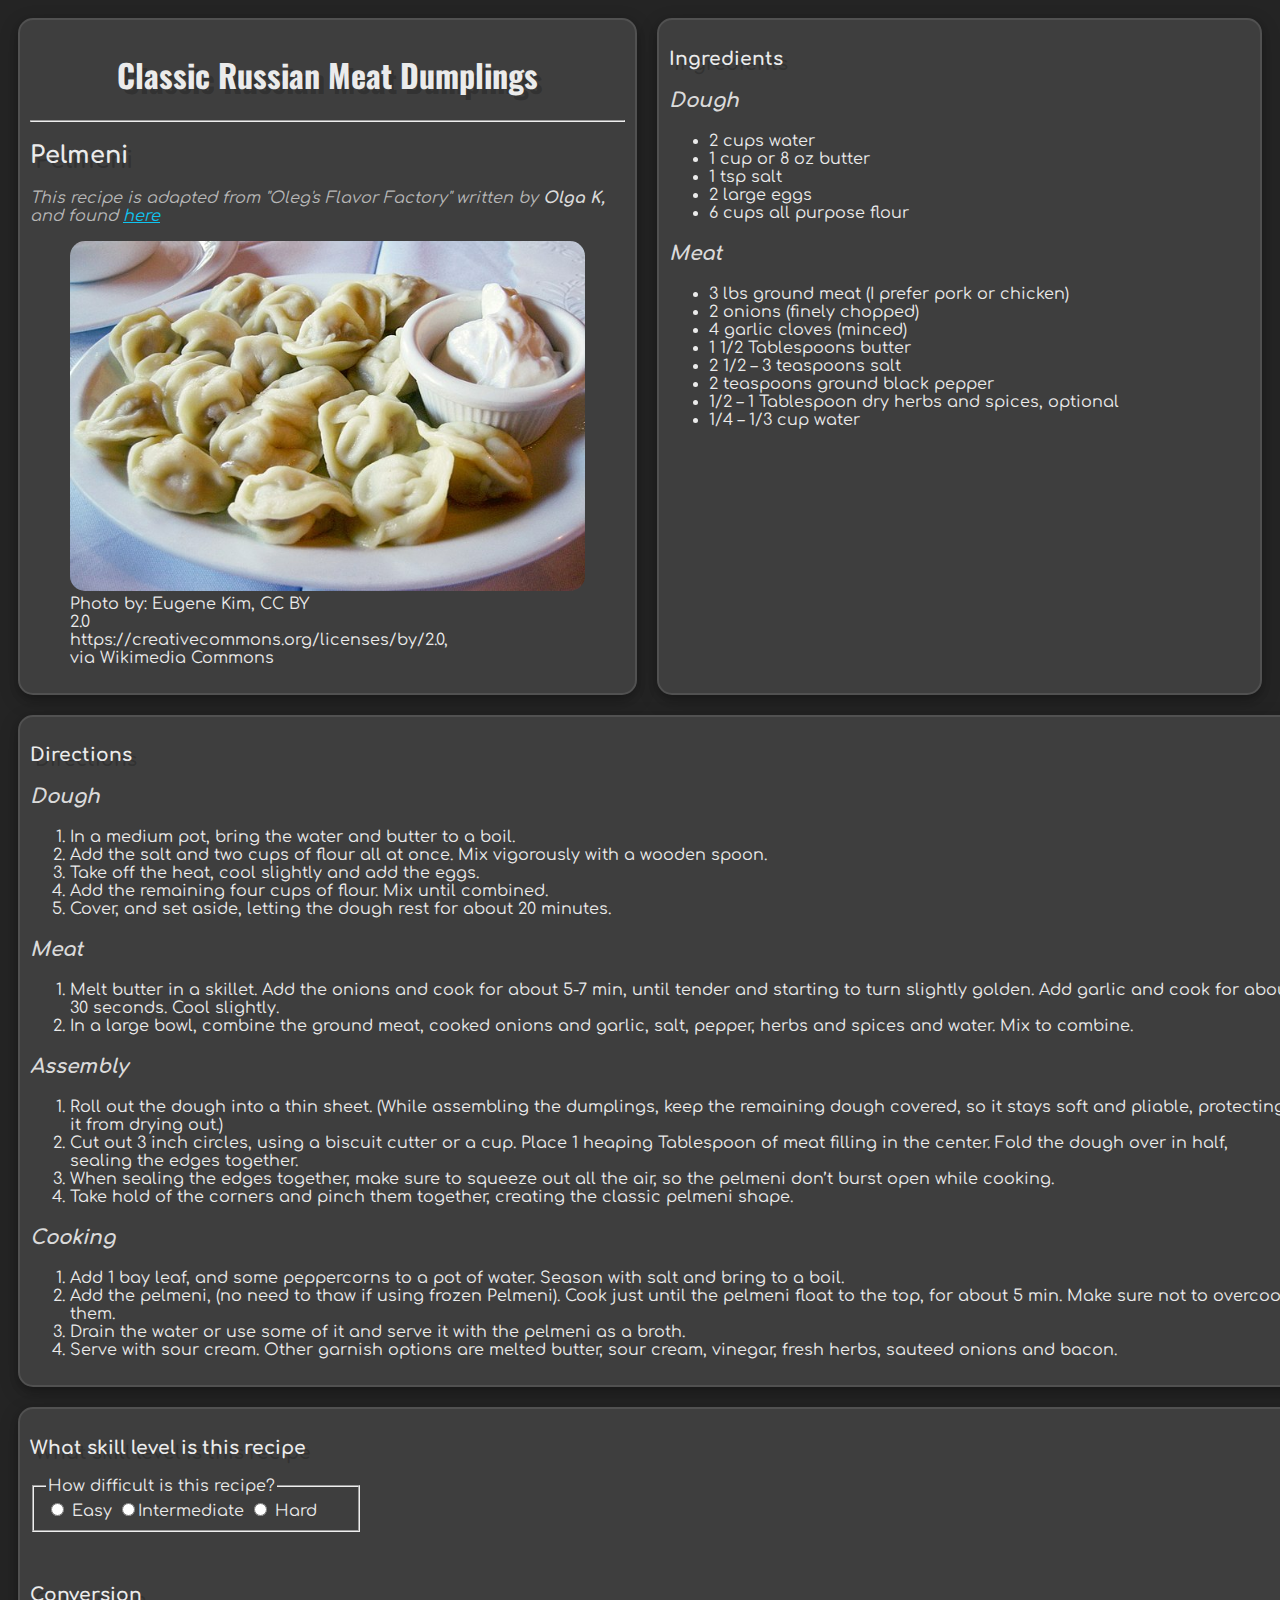
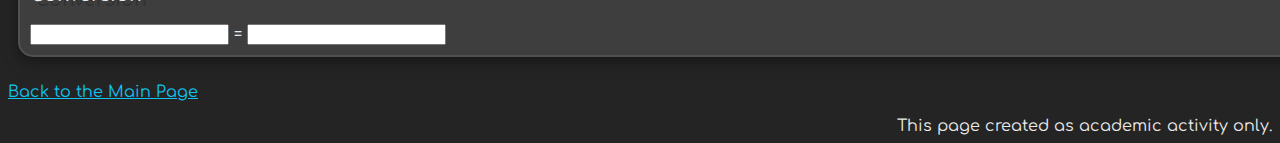
<file: html/index.html>
<!DOCTYPE html>
<html lang="en">
  <head>
    <meta charset="utf-8">
    <meta name="viewport" content="width=device-width">
    <title>harrisons-pelmeni-recipe</title>
    <link href='../css/style.css' rel="stylesheet">
    <link rel="stylesheet" href="https://fonts.googleapis.com/css?family=comfortaa"/>
    <link rel="stylesheet" href="https://fonts.googleapis.com/css?family=Oswald"/>
  </head>
  <body>
    <!--
      <ul>
        <li>headerimage</li>
        <li>RBox</li>
        <li><risde></li>
        <columnspacer>
        <li><head></li>
        <li><body></li>
        <li><p></li>
        <li><li></li>
        <li><div></li>
        <li><ul></li>
        <li><ol></li>
        <li><h1></li>
        <li><h2></li>
        <li><h3></li>
        <li><img></li>
        <li>a</li>
      </ul>
      !-->
    <div class="rside">
      <div class="RBox">
        <h1>Classic Russian Meat Dumplings</h1>
        <hr>
        <h2>Pelmeni</h2>
        <p><i>This recipe is adapted from "Oleg's Flavor Factory" written by <strong>Olga K, </strong> and found <a href = https://www.olgasflavorfactory.com/autumn-favorites/pelmeni>here</a></i></p>
        <figure>
          <img src="../images/pelmeni-russian.jpg" id="headerimage" style="height:350px;" alt="picture of pelmeni served with a side of sour cream">
          <figcaption style="width: 250px">Photo by: Eugene Kim, CC BY 2.0 https://creativecommons.org/licenses/by/2.0, via Wikimedia Commons</figcaption>
        </figure>
      </div>
      <div class="RBox">
        <h3>Ingredients</h3>
        <p class="Dtitle"><i><strong>Dough</strong></i></p>
        <ul>
          <li>2 cups water</li>
          <li>1 cup or 8 oz butter</li>
          <li>1 tsp salt</li>
          <li>2 large eggs</li>
          <li>6 cups all purpose flour</li>
        </ul>
        <p class="Dtitle"><i><strong>Meat</strong></i></p>
        <ul>
          <li>3 lbs ground meat (I prefer pork or chicken)</li>
          <li>2 onions (finely chopped)</li>
          <li>4 garlic cloves (minced)</li>
          <li>1 1/2 Tablespoons butter</li>
          <li>2 1/2 – 3 teaspoons salt</li>
          <li>2 teaspoons ground black pepper</li>
          <li>1/2 – 1 Tablespoon dry herbs and spices, optional</li>
          <li>1/4 – 1/3 cup water</li>
        </ul>
      </div> 
    </div>
    <div class=columnspacer>
      <div class="RBox dirgrid"> 
        <div class="element1">
        <h3>Directions</h3>
        <p class="Dtitle"><i><strong>Dough</strong></i></p>
        <ol>
          <li>In a medium pot, bring the water and butter to a boil.</li>
          <li>Add the salt and two cups of flour all at once. Mix vigorously with a wooden spoon.</li>
          <li>Take off the heat, cool slightly and add the eggs.</li>
          <li>Add the remaining four cups of flour. Mix until combined.</li>
          <li>Cover, and set aside, letting the dough rest for about 20 minutes.</li>
        </ol>
        </div>
        <div class="element2">
        <p class="Dtitle"><i><strong>Meat</strong></i></p>
        <ol>
          <li>Melt butter in a skillet. Add the onions and cook for about 5-7 min, until tender and starting to turn slightly golden. Add garlic and cook for about 30 seconds. Cool slightly.</li>
          <li>In a large bowl, combine the ground meat, cooked onions and garlic, salt, pepper, herbs and spices and water. Mix to combine.</li>
        </ol>
        </div>
        <div class="element3">
        <p class="Dtitle"><i><strong>Assembly</strong></i></p>
        <ol>
          <li>Roll out the dough into a thin sheet. (While assembling the dumplings, keep the remaining dough covered, so it stays soft and pliable, protecting it from drying out.)</li>
          <li>Cut out 3 inch circles, using a biscuit cutter or a cup. Place 1 heaping Tablespoon of meat filling in the center. Fold the dough over in half, sealing the edges together.</li>
          <li>When sealing the edges together, make sure to squeeze out all the air, so the pelmeni don’t burst open while cooking.</li>
          <li>Take hold of the corners and pinch them together, creating the classic pelmeni shape.</li>
        </ol>
        </div>
        <div class="element4">
        <p class="Dtitle"><i><strong>Cooking</strong></i></p>
        <ol>
          <li>Add 1 bay leaf, and some peppercorns to a pot of water. Season with salt and bring to a boil.</li>
          <li>Add the pelmeni, (no need to thaw if using frozen Pelmeni).  Cook just until the pelmeni float to the top, for about 5 min. Make sure not to overcook them.</li>
          <li>Drain the water or use some of it and serve it with the pelmeni as a broth.</li>
          <li>Serve with  sour cream. Other garnish options are melted butter, sour cream, vinegar, fresh herbs, sauteed onions and bacon.</li>
        </ol>
        </div>
      </div>
        <div class="RBox dirgrid">
          <div class="element1">
            <h3 class="rate">What skill level is this recipe</h3>
            <fieldset style="width: 300px;">
              <legend>How difficult is this recipe?</legend>
                <input type="radio" id="easy" name="easy"> Easy
                <input type="radio" id="med" name="med">Intermediate
                <input type="radio" id="hard" name="hard"> Hard
            </fieldset>
            <p>&nbsp;</p>
          </div>
          <div class="element2">
            <h3>Conversion</h3>
            <input class="inputtext" type="text" id="tblspn" name ="tblspn">
            =
            <input class="inputtext" type="text" id="cups" name="cups">
          </div>
        </div>
      <div>
        <p><a href="../html/index.html">Back to the Main Page</a></p>
        <span style="float:right;">This page created as academic activity only.</span>
      </div>
    </div>
  </body>
</html>
</file>
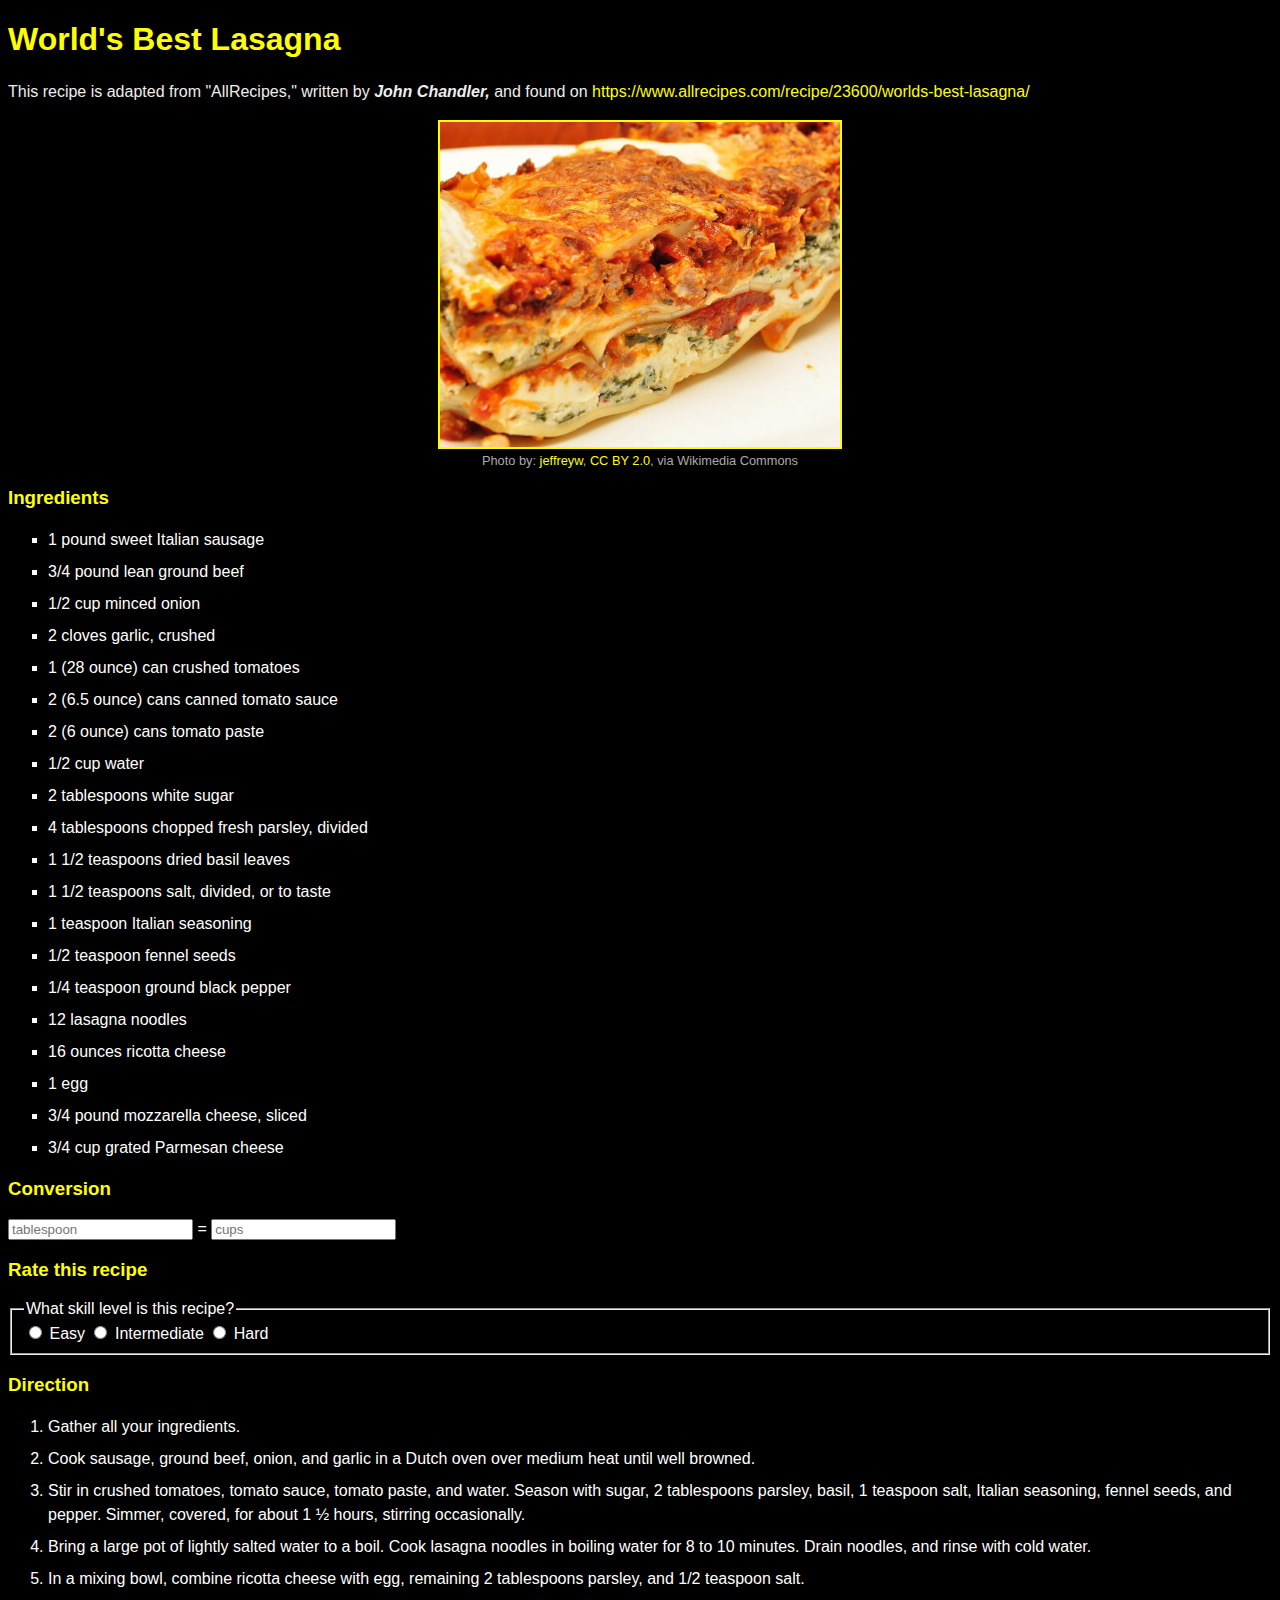
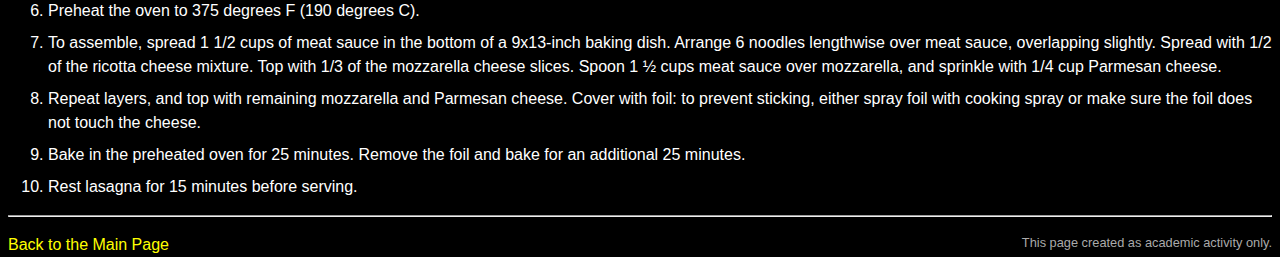
<file: html/lasagna.html>
<!DOCTYPE html>
<html lang="en">
  <head>
    <meta charset="utf-8" />
    <meta name="viewport" content="width=device-width" />
    <title>Ha's Lasagna</title>
    <link href="../css/lasagnastyle.css" rel="stylesheet" type="text/css" />
  </head>

  <body>
    <header>
      <h1>World's Best Lasagna</h1>
      <p>
        This recipe is adapted from "AllRecipes," written by
        <strong>John Chandler, </strong> and found on
        <a
          href="https://www.allrecipes.com/recipe/23600/worlds-best-lasagna/"
          target="_blank"
          >https://www.allrecipes.com/recipe/23600/worlds-best-lasagna/</a
        >
      </p>
      <figure>
        <img
          src="../images/lasagna.jpg"
          style="width: 400px"
          alt="picture of a lasagna"
        />
        <figcaption>
          Photo by:
          <a
            href="https://commons.wikimedia.org/wiki/File:Lasagna_(1).jpg"
            target="_blank"
            >jeffreyw</a
          >,
          <a href="https://creativecommons.org/licenses/by/2.0" target="_blank"
            >CC BY 2.0</a
          >, via Wikimedia Commons
        </figcaption>
      </figure>
    </header>
    <section>
      <h3>Ingredients</h3>
      <ul>
        <li>1 pound sweet Italian sausage</li>
        <li>3/4 pound lean ground beef</li>
        <li>1/2 cup minced onion</li>
        <li>2 cloves garlic, crushed</li>
        <li>1 (28 ounce) can crushed tomatoes</li>
        <li>2 (6.5 ounce) cans canned tomato sauce</li>
        <li>2 (6 ounce) cans tomato paste</li>
        <li>1/2 cup water</li>
        <li>2 tablespoons white sugar</li>
        <li>4 tablespoons chopped fresh parsley, divided</li>
        <li>1 1/2 teaspoons dried basil leaves</li>
        <li>1 1/2 teaspoons salt, divided, or to taste</li>
        <li>1 teaspoon Italian seasoning</li>
        <li>1/2 teaspoon fennel seeds</li>
        <li>1/4 teaspoon ground black pepper</li>
        <li>12 lasagna noodles</li>
        <li>16 ounces ricotta cheese</li>
        <li>1 egg</li>
        <li>3/4 pound mozzarella cheese, sliced</li>
        <li>3/4 cup grated Parmesan cheese</li>
      </ul>
    </section>
    <!-- <section>
    <h3>Equipments</h3>
    <ul>
      <li>oven</li>
      <li>tablespoon</li>
      <li>teaspoon</li>
      <li>large pot</li>
      <li>mixing bowl</li>
      <li>spatula</li>
    </ul>
  </section> -->
    <section>
      <h3>Conversion</h3>
      <form>
        <input
          type="number"
          id="tablespoons"
          name="tablespoons"
          placeholder="tablespoon"
        />
        <label for="tablespoons"> = </label>
        <input type="number" id="cups" name="cups" placeholder="cups" />
      </form>
    </section>
    <section>
      <h3>Rate this recipe</h3>
      <form>
        <fieldset>
          <legend>What skill level is this recipe?</legend>
          <input type="radio" id="easy" name="skill" value="easy" />
          <label for="easy">Easy</label>
          <input
            type="radio"
            id="intermediate"
            name="skill"
            value="intermediate"
          />
          <label for="intermediate">Intermediate</label>
          <input type="radio" id="hard" name="skill" value="hard" />
          <label for="hard">Hard</label>
        </fieldset>
      </form>
    </section>
    <section>
      <h3>Direction</h3>
      <ol>
        <li>Gather all your ingredients.</li>
        <li>
          Cook sausage, ground beef, onion, and garlic in a Dutch oven over
          medium heat until well browned.
        </li>
        <li>
          Stir in crushed tomatoes, tomato sauce, tomato paste, and water.
          Season with sugar, 2 tablespoons parsley, basil, 1 teaspoon salt,
          Italian seasoning, fennel seeds, and pepper. Simmer, covered, for
          about 1 ½ hours, stirring occasionally.
        </li>
        <li>
          Bring a large pot of lightly salted water to a boil. Cook lasagna
          noodles in boiling water for 8 to 10 minutes. Drain noodles, and rinse
          with cold water.
        </li>
        <li>
          In a mixing bowl, combine ricotta cheese with egg, remaining 2
          tablespoons parsley, and 1/2 teaspoon salt.
        </li>
        <li>Preheat the oven to 375 degrees F (190 degrees C).</li>
        <li>
          To assemble, spread 1 1/2 cups of meat sauce in the bottom of a
          9x13-inch baking dish. Arrange 6 noodles lengthwise over meat sauce,
          overlapping slightly. Spread with 1/2 of the ricotta cheese mixture.
          Top with 1/3 of the mozzarella cheese slices. Spoon 1 ½ cups meat
          sauce over mozzarella, and sprinkle with 1/4 cup Parmesan cheese.
        </li>
        <li>
          Repeat layers, and top with remaining mozzarella and Parmesan cheese.
          Cover with foil: to prevent sticking, either spray foil with cooking
          spray or make sure the foil does not touch the cheese.
        </li>
        <li>
          Bake in the preheated oven for 25 minutes. Remove the foil and bake
          for an additional 25 minutes.
        </li>
        <li>Rest lasagna for 15 minutes before serving.</li>
      </ol>
    </section>
    <footer>
      <hr />
      <p>
        <a href="../index.html">Back to the Main Page</a>
        <span style="float: right"
          >This page created as academic activity only.</span
        >
      </p>
    </footer>
  </body>
</html>
</file>
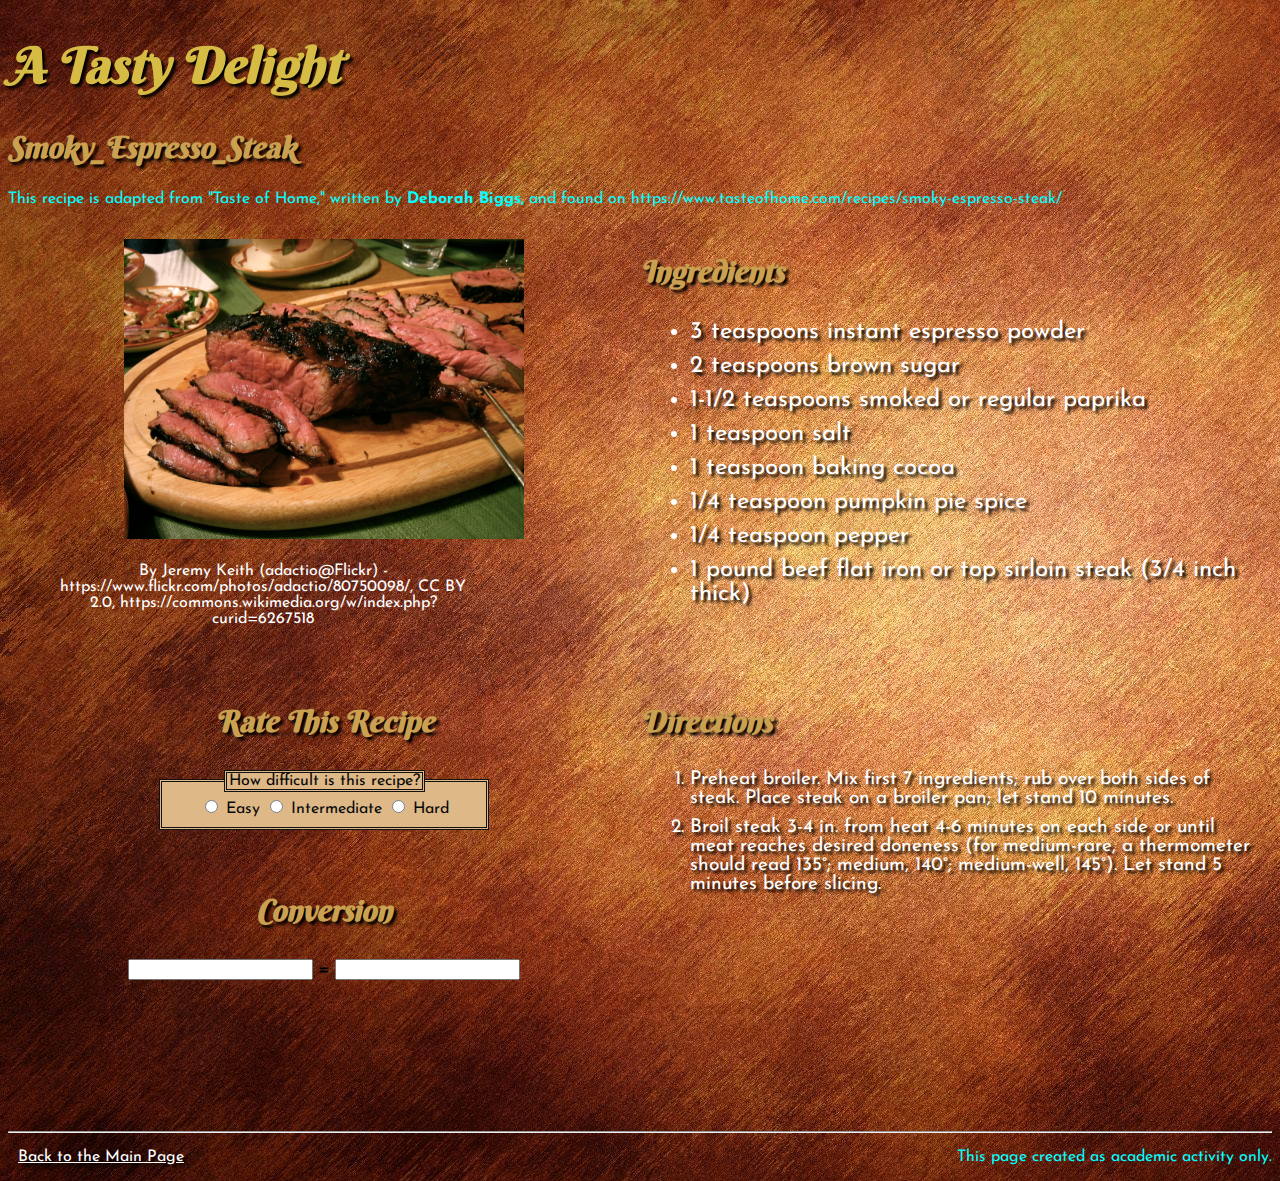
<file: html/steak-sangsoo.html>
<!DOCTYPE html>
<html lang="en">

<head>
  <meta charset="utf-8">
  <meta name="viewport" content="width=device-width">
  <title>html-recipe-Smoky_Espresso_Steak</title>
  <link rel="stylesheet" href="https://fonts.googleapis.com/css?family=Sofia%7CBerkshire+Swash%7CJosefin+Sans">
  <link href="../css/steakstyle.css" rel="stylesheet" type="text/css">
  
</head>

<body>
    <h1 class="title">A Tasty Delight</h1>
    <h2>Smoky_Espresso_Steak</h2>
    <p>This recipe is adapted from "Taste of Home," written by <strong>Deborah Biggs,</strong> and found on https://www.tasteofhome.com/recipes/smoky-espresso-steak/</p>

    <div class="wrapper">  

      <div class="box1">

        <figure>

          <img src="../images/Steak.jpg" alt="picture of a smoked steak">
          <p class="empty">&nbsp;</p>  
          <figcaption id="fig1">
            
            By Jeremy Keith (adactio@Flickr) - https://www.flickr.com/photos/adactio/80750098/, CC BY 2.0,     
            https://commons.wikimedia.org/w/index.php?curid=6267518
            
          </figcaption>
          
        </figure>
        
      </div>

      <div class="box2">

        <h3>Ingredients</h3>

        <ul>

          <li>3 teaspoons instant espresso powder</li>
          <li>2 teaspoons brown sugar</li>
          <li>1-1/2 teaspoons smoked or regular paprika</li>
          <li>1 teaspoon salt</li>
          <li>1 teaspoon baking cocoa</li>
          <li>1/4 teaspoon pumpkin pie spice</li>
          <li>1/4 teaspoon pepper</li>
          <li>1 pound beef flat iron or top sirloin steak (3/4 inch thick)</li>

        </ul>

      </div>
      
      <div class="box3">

        <h3>Rate This Recipe</h3>

        <fieldset>

          <legend>How difficult is this recipe?</legend>
          <input type="radio" name="difficulty" id="easy" value="easy"> Easy
          <input type="radio" name="difficulty" id="medium" value="medium"> Intermediate
          <input type="radio" name="difficulty" id="hard" value="hard"> Hard

        </fieldset>

        <p>&nbsp;</p>  
        
        <h3>Conversion</h3>
        <input type="text" id="tblspn" name ="tblspn">
        <strong>=</strong>
        <input type="text" id="cups" name="cups">
      </div>

      <div class="box4">

        <h3>Directions</h3>

        <ol>

          <li class="contrast">Preheat broiler. Mix first 7 ingredients; rub over both sides of steak. Place steak on a broiler pan; let stand 10 minutes.</li>
          <li class="contrast">Broil steak 3-4 in. from heat 4-6 minutes on each side or until meat reaches desired doneness (for medium-rare, a thermometer should read 135°; medium, 140°; medium-well, 145°). Let stand 5 minutes before slicing.</li>

        </ol>

      </div>
      
    </div>
  
   <hr>

  <p><a href="../index.html">Back to the Main Page</a>  <span style="float:right;">This page created as academic activity only.</span></p>

</body>

</html>
</file>
<file: css/style.css>
* {
    color: #ebebeb;
    font-family: Comfortaa, monospace;
  }
  a:link {
    color: #0fc4f0;
  }
  a:visited {
    color: #3155ff;
  }
  a:hover {
    color: #6afde3;
  }
  a:active {
    color: #03fc93;
  }

body {
  Background-color: #242424;
}

h1 {
  font-family: Oswald, monospace;
  text-shadow: 5px 5px 0 rgb(0, 0, 0, 0.2);
  text-align: center;
}

h2 {
  text-shadow: 5px 5px 0 rgb(0, 0, 0, 0.2);
}

h3 {
  text-shadow: 5px 5px 0 rgb(0, 0, 0, 0.2);
}

i {
  color: #b8b8b8;
}

strong {
  color: #dadada;
}

#headerimage {
/*display: block;
  margin-left: auto;
  margin-right: auto;*/
  border-radius: 15px;
}

.RBox {
  border: 2px solid #515151;
  background-color: #3e3e3e;
  border-radius:15px;
  padding: 10px;
  margin: 10px;
  width: 100%;
  height: auto;
  box-shadow: 0 4px 8px 0 rgb(0, 0, 0, 0.2), 0 6px 20px 0 rgb(0, 0, 0, 0.19);
}

.rside {
  display: flex;
  flex: 300px;
}

.columnspacer {
  display: flex;
  flex-direction: column;
}

.Dtitle {
  font-size: 20px;
}

.Dirgrid {
  display: grid;
  gap: 50px;
  grid-template-columns: auto auto auto auto;
  grid-template-rows: auto auto auto auto;
}

.element1 {
    grid-column: 1;
    grid-row: 1;
}

.element2 {
  grid-column: 2;
  grid-row: 1;
}

.element3 {
  grid-column: 1;
  grid-row: 2;
}
.element4 {
  grid-column: 2;
  grid-row: 2;
}

.inputtext{
  color: #3e3e3e;
}

.rate{
    /*placeholder*/
}
</file>
<file: css/lasagnastyle.css>
html {
  height: 100%;
  width: 100%;
}

body {
  background-color: black;
  color: white;
  font-family: Tahoma, sans-serif;
}

h1,
h2,
h3 {
  color: yellow;
  text-shadow: 2px 2px 2px darkyello;
}

p {
  color: #eee;
  line-height: 1.5;
}
  
strong {
  font-style: italic;
} 

figure {
  text-align: center;
} 

img {
  border: 2px solid yellow;
}

figcaption {
  color: #aaa;
  font-size: 0.8em;
} 

div {
  padding: 1em 0;
} 

ul {
  list-style-type: square;
} 

li {
  margin: 0.5em 0;
  line-height: 1.5;
} 

span {
  color: #aaa;
  font-size: 0.8em;
}

a {
  color: yellow;
  text-decoration: none;
}
</file>
<file: css/steakstyle.css>
body {
  background-image: url(../images/Background.jpg);
  font-family: "Josefin Sans", sans-serif;
/*font-weight: bold; */
}

h1, h2, h3 {
  font-family: "Berkshire Swash", sans-serif;
  color:#caa151;
  text-shadow: 3px 3px 3px #000;
  font-style:oblique;
  font-size:30px; 
}

.title{

  font-size: 50px;
  color: #D6BB44;
  
}

p {
  color:aqua;
}

li, a {
 color: white;
  text-shadow: 3px 3px 3px #000;
  margin: 10px;
}

legend, fieldset {
  color:rgb(8, 8, 8);
  background-color: burlywood;
  border: double #121212;
  margin:0 auto;
}

.rate {
  color:rgb(134, 182, 224);
}

figcaption{

  color:white;
  width: 430px;
  text-align: center;
  
}

.wow {
  width: 100px;
}

img{

  height: 300px;
  
}

fieldset{

  width: 300px;
  
}
ul{

   font-size: 1.5em;
  
}
/* div{

   border: double cornflowerblue;
  
} */

ol{

   font-size: 1.2em;
  
}

p.empty{

   font-size:0.5em;
  
}

.wrapper{

  display: grid;
  grid-template-columns: 1fr 1fr;
  grid-template-rows: 450px 450px;
  
} 

.box3{

  text-align: center;
  
}

img{

  display: block;
  margin-right: auto;
  margin-left: auto;
  
}

fig1 {
    margin: auto;
}

hr
span
figure
input
</file>
